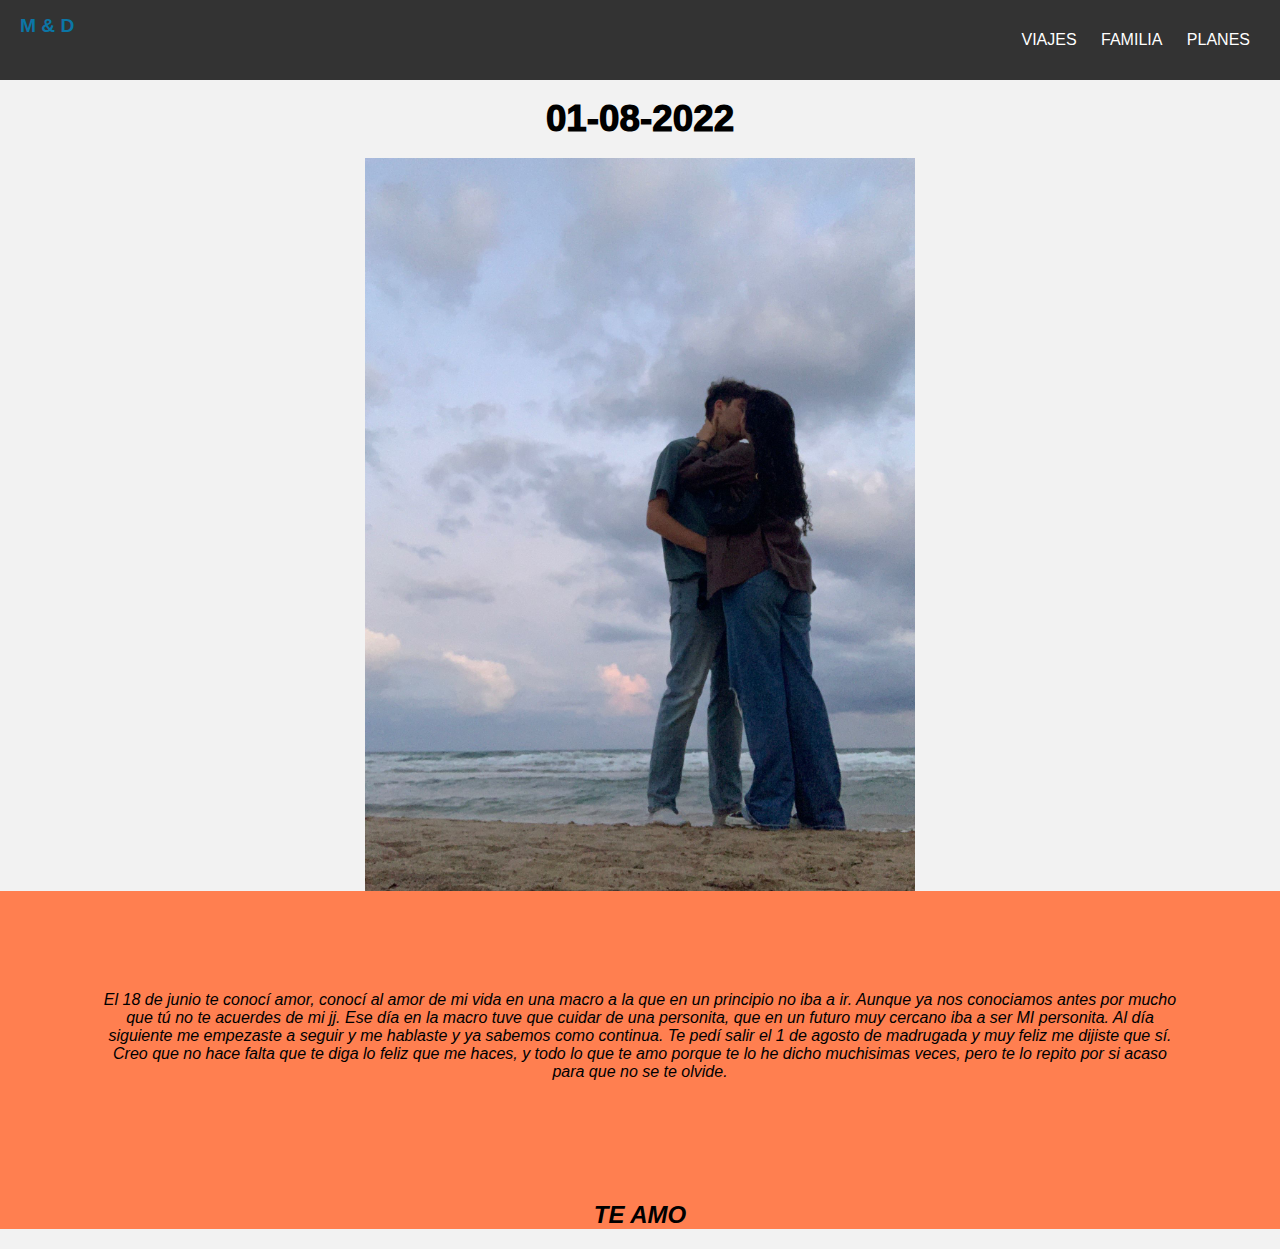
<file: index.html>
<html lang="en">
<head>
    <meta charset="UTF-8">
    <meta http-equiv="X-UA-Compatible" content="IE=edge">
    <meta name="viewport" content="width=device-width, user-scalable=no, initial-scale=1.0, maximum-scale=1.0, minimum-scale=1.0">
    <link rel="stylesheet" href="style.css">
    <link rel="icon" href="https://emojitool.com/img/apple/ios-13.2/orange-heart-128.png">
    <title>M & D 💍🧡</title>
</head>
<body>
    <head>
        <div class="contenedor">
            <header id="main-header">
                <a id="logo-header" href="#">
                    <span class="site-name">M & D</span>
                </a>
                <nav>
                    <ul>
                        <li><a href="viajes.html">VIAJES</a></li>
                        <li><a href="familia.html">FAMILIA</a></li>
                        <li><a href="planes.html">PLANES</a></li>
                    </ul>
                </nav>
        
            </header>
            <section id="main-content">
                <article>
                    <header>
                        <h1>01-08-2022</h1>
                    </header>
                    <center><img class="imageninicio" src="inicio.jpg"></center>
                    <footer>
                        <div class="content">
                            <p class="texto">El 18 de junio te conocí amor,
conocí al amor de mi vida en una macro a la que en un principio no iba a ir.

 Aunque ya nos conociamos antes por mucho que tú no te acuerdes de mi jj. 
    Ese día en la macro tuve que cuidar de una personita,
    que en un futuro muy cercano iba a ser MI personita.

Al día siguiente me empezaste a seguir
    y me hablaste y ya sabemos como continua. 

  Te pedí salir el 1 de agosto de madrugada y muy feliz me dijiste que sí.

   Creo que no hace falta que te diga lo feliz que me haces,
    y todo lo que te amo porque te lo he dicho muchisimas veces,
     pero te lo repito por si acaso para que no se te olvide. 

                            </p>
                            <h2>TE AMO</h2>
                        </div>
                    </footer>
                </article>
            </section>
        </div>
    </head>
    
</body>
</html>
</file>
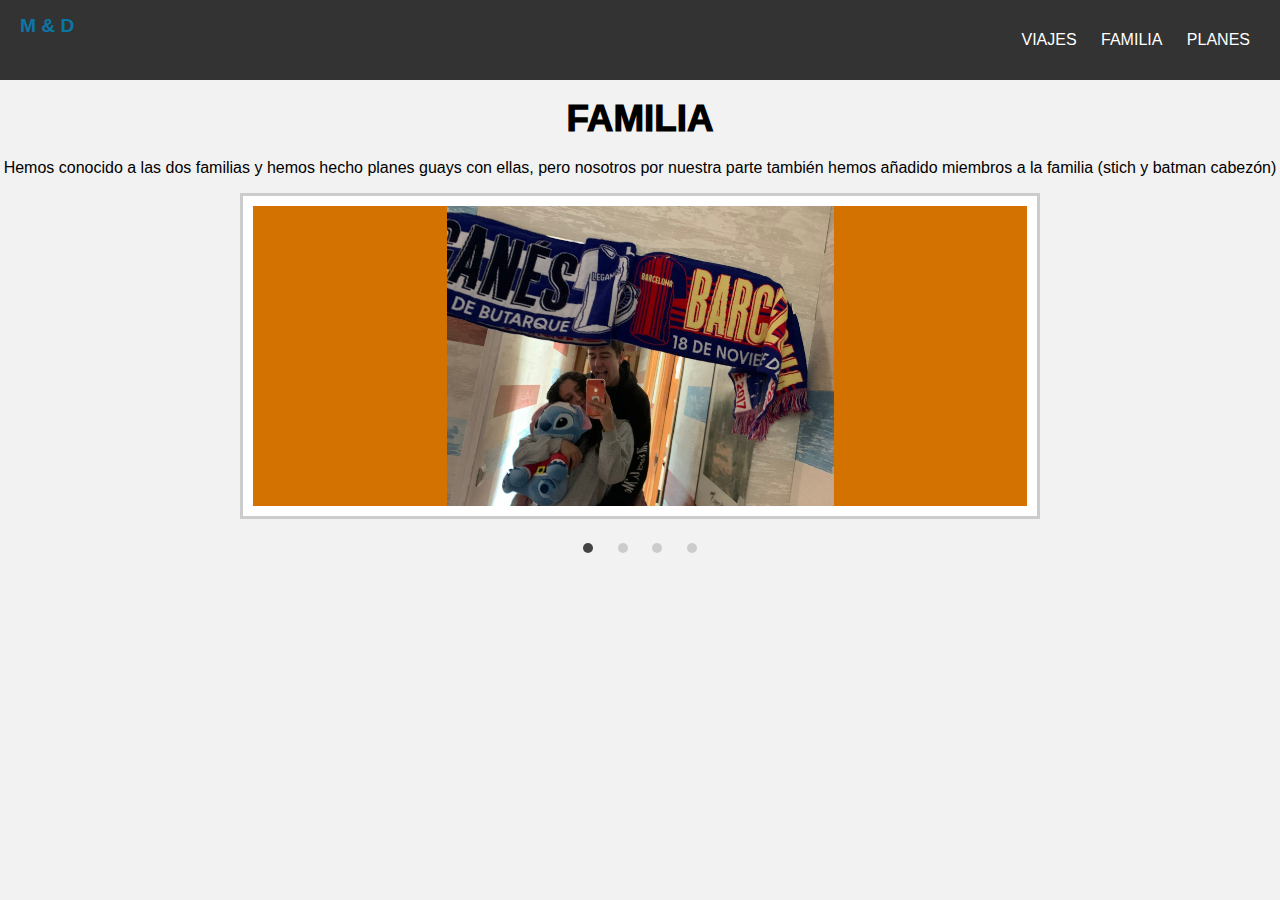
<file: familia.html>
<html lang="en">
<head>
    <meta charset="UTF-8">
    <meta http-equiv="X-UA-Compatible" content="IE=edge">
    <meta name="viewport" content="width=device-width, user-scalable=no, initial-scale=1.0, maximum-scale=1.0, minimum-scale=1.0">
    <link rel="stylesheet" href="styleee.css">
    <link rel="icon" href="https://emojitool.com/img/apple/ios-13.2/orange-heart-128.png">
    <title>M & D 💍🧡</title>
</head>
<body>
    <div class="contenedor">
        <header id="main-header">
            <a id="logo-header" href="#">
                <span class="site-name">M & D</span>
            </a>
            <nav>
                <ul>
                    <li><a href="viajes.html">VIAJES</a></li>
                    <li><a href="familia.html">FAMILIA</a></li>
                    <li><a href="planes.html">PLANES</a></li>
                </ul>
            </nav>
    
        </header>
        <h1>FAMILIA</h1>
            <P class="intro">Hemos conocido a las dos familias y hemos hecho planes guays con ellas, 
                pero nosotros por nuestra parte también hemos añadido miembros a la familia (stich y batman cabezón)</P>
        <div id="slider">
            <input type="radio" name="slider" id="slide1" checked>
            <input type="radio" name="slider" id="slide2">
            <input type="radio" name="slider" id="slide3">
            <input type="radio" name="slider" id="slide4">
            <div id="slides">
                <div id="overflow">
                    <div class="inner">
                        <div class="slide slide_1">
                        <div class="slide-content">
                            <img src="stich.jpg" style="width: 50%;">
                        </div>
                        </div>
                        <div class="slide slide_2">
                        <div class="slide-content">
                            <img src="batam m.jpg" style="width: 30%;">
                        </div>
                        </div>
                        <div class="slide slide_3">
                        <div class="slide-content">
                            <img src="cine.jpg" style="width: 100%;">
                        </div>
                        </div>
                        <div class="slide slide_4">
                        <div class="slide-content">
                            <img src="luces.jpg" style="width: 85%;">
                        </div>
                        </div>
                    </div>
                </div>
            </div>
            <div id="controls">
                <label for="slide1"></label>
                <label for="slide2"></label>
                <label for="slide3"></label>
                <label for="slide4"></label>
            </div>
            <div id="bullets">
                <label for="slide1"></label>
                <label for="slide2"></label>
                <label for="slide3"></label>
                <label for="slide4"></label>
            </div>
        </div>
    </div>
    
</body>
</html>
</file>
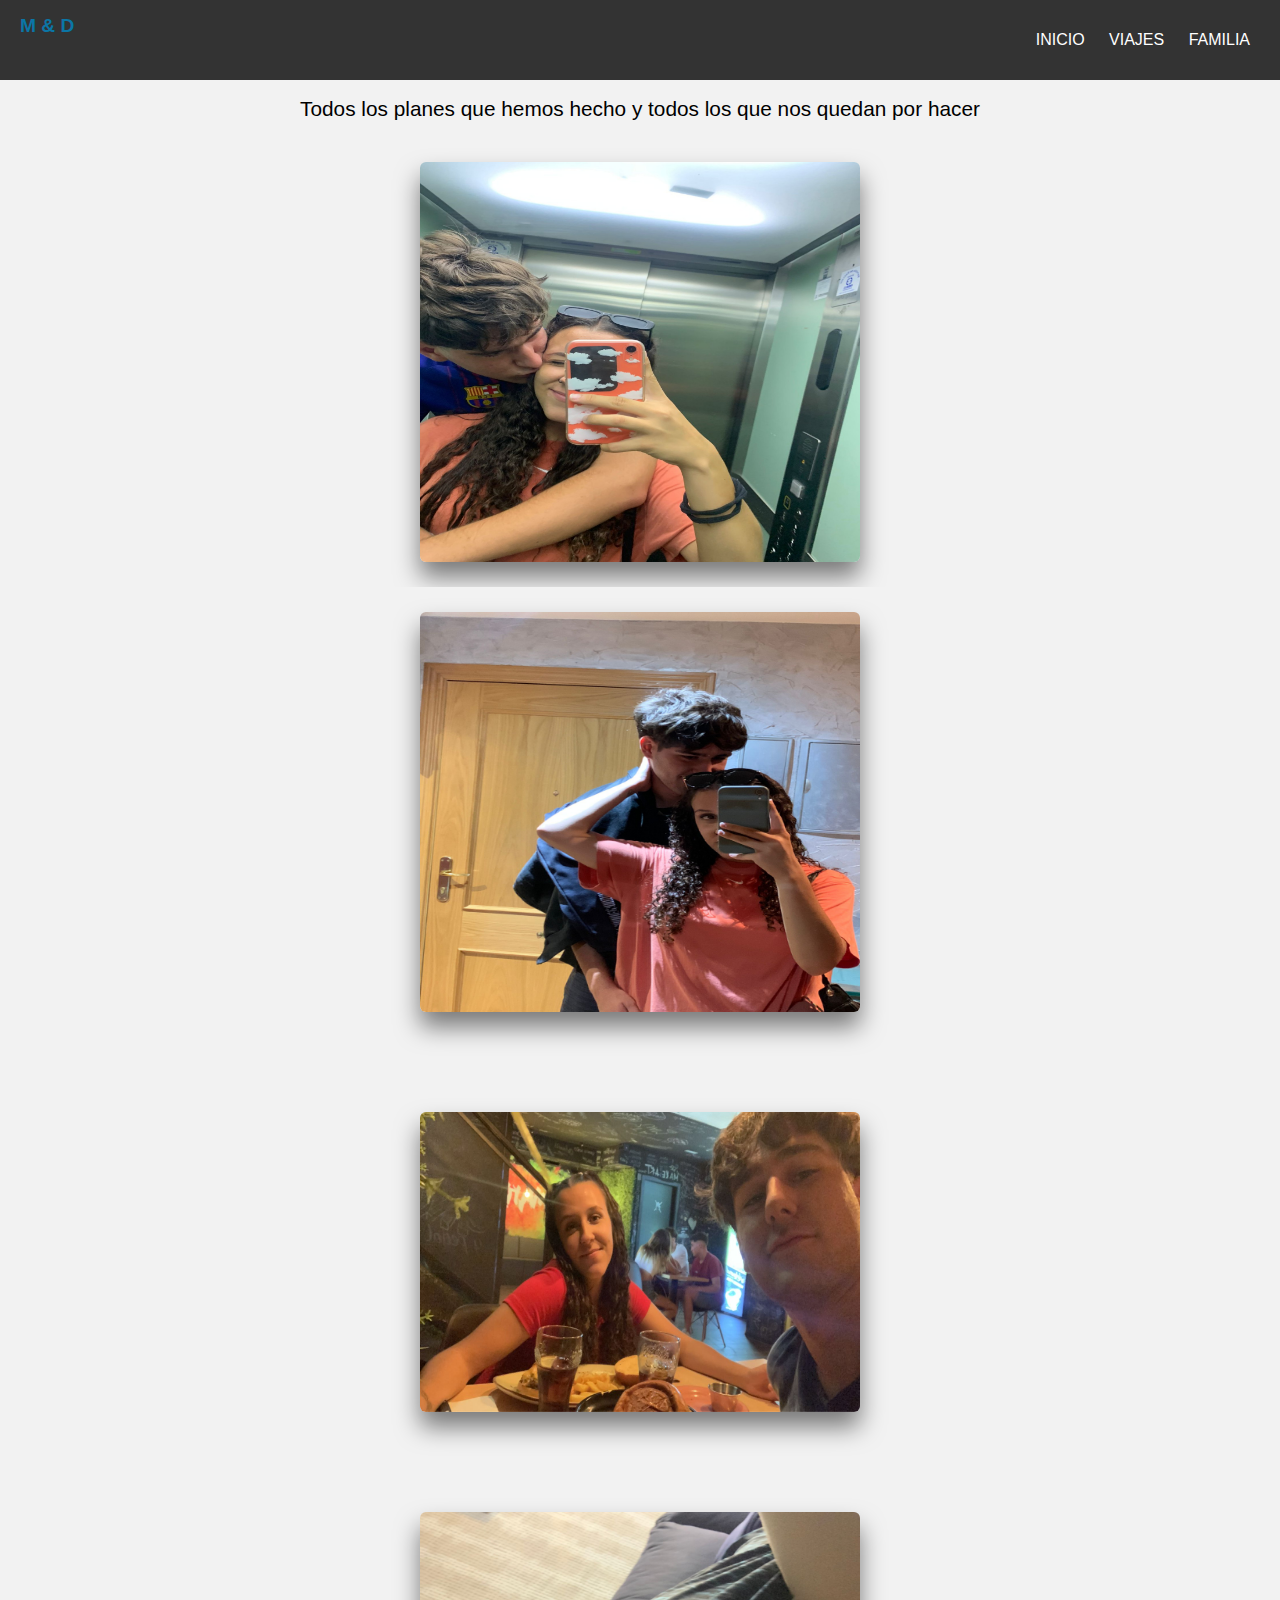
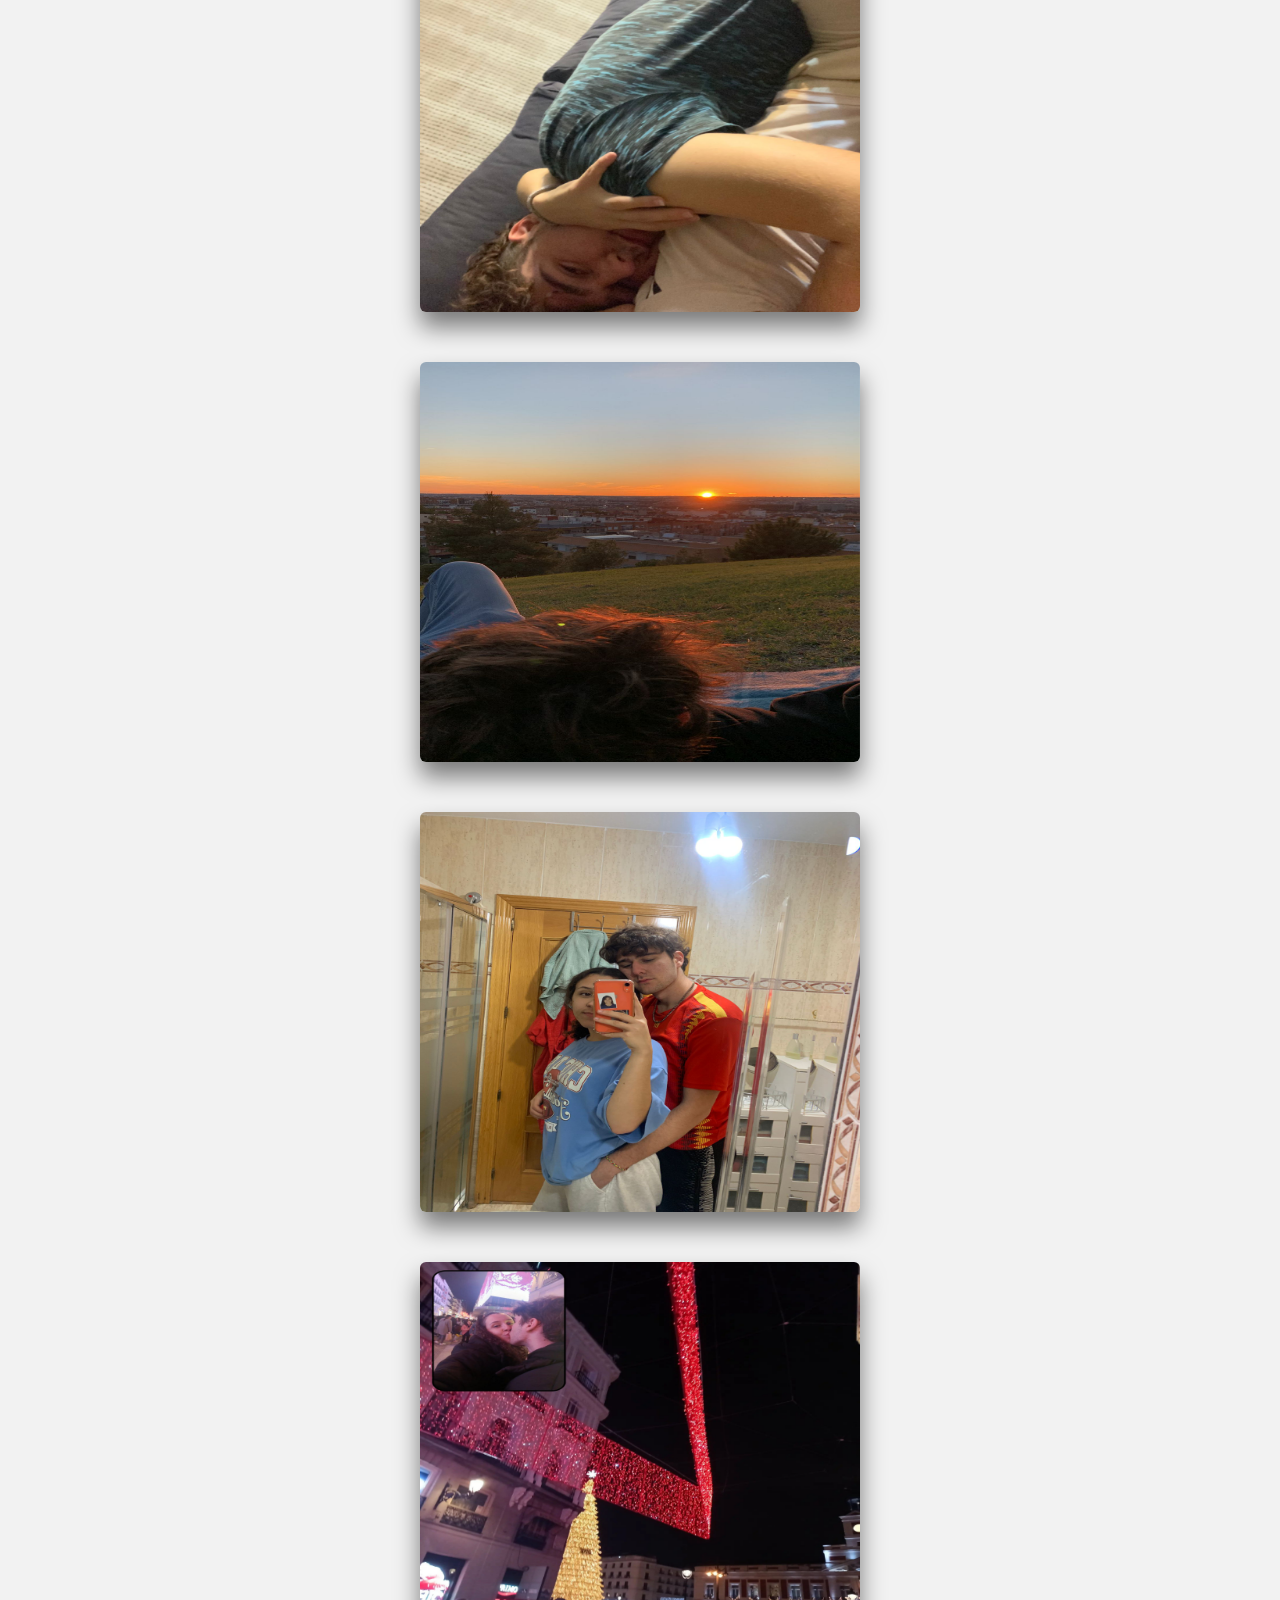
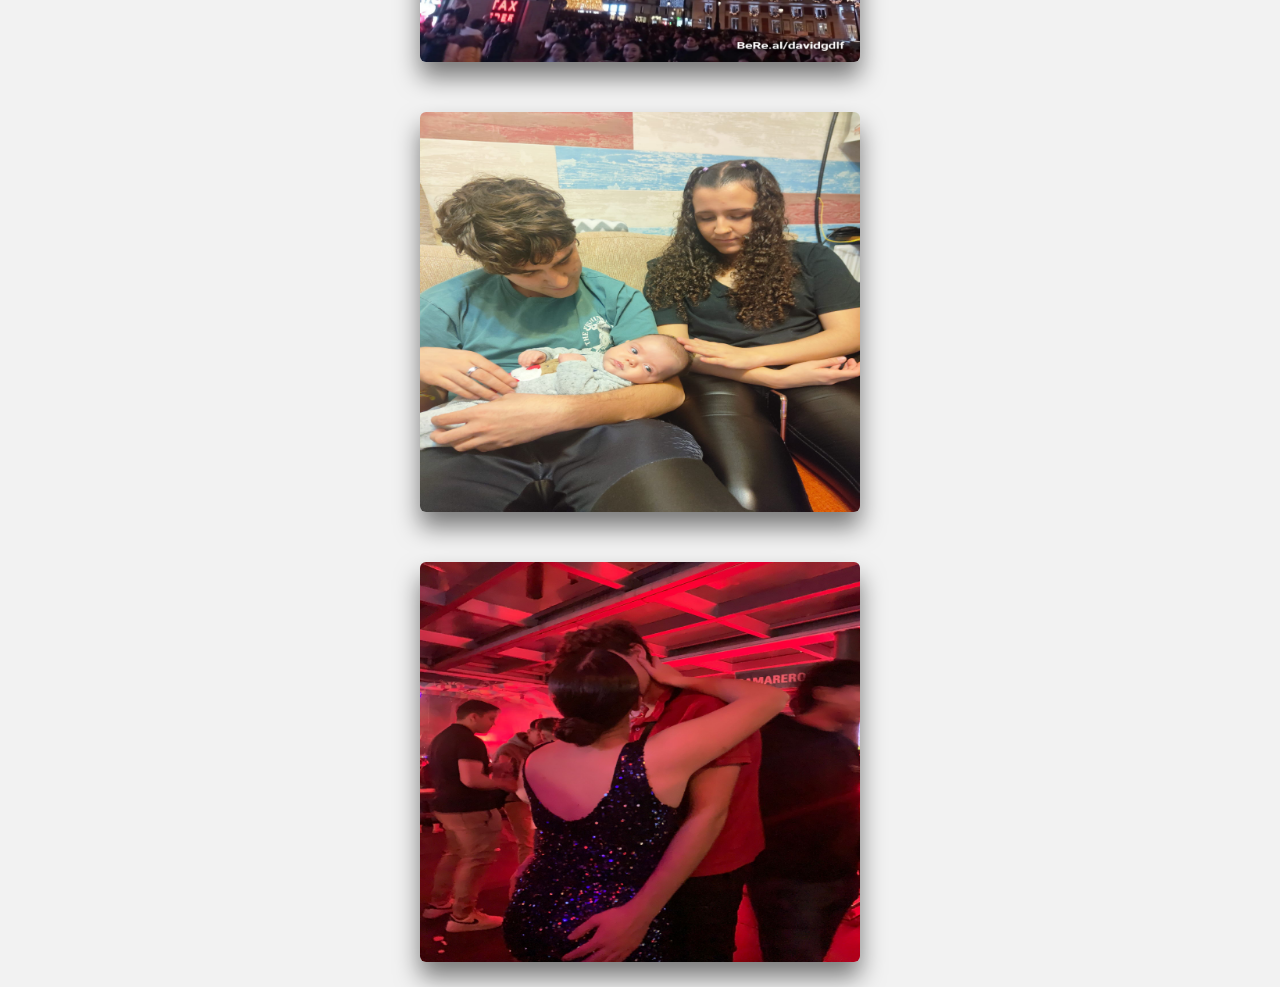
<file: planes.html>
<html lang="en">
<head>
    <meta charset="UTF-8">
    <meta http-equiv="X-UA-Compatible" content="IE=edge">
    <meta name="viewport" content="width=device-width, user-scalable=no, initial-scale=1.0, maximum-scale=1.0, minimum-scale=1.0">
    <link rel="stylesheet" href="styleeee.css">
    <link rel="icon" href="https://emojitool.com/img/apple/ios-13.2/orange-heart-128.png">
    <title>M & D 💍🧡</title>
</head>
<body>
    <header id="main-header">
        <a id="logo-header" href="#">
            <span class="site-name">M & D</span>
        </a>
        <nav>
            <ul>
                <li><a href="index.html">INICIO</a></li>
                <li><a href="viajes.html">VIAJES</a></li>
                <li><a href="familia.html">FAMILIA</a></li>
            </ul>
        </nav>
    </header>
    <h1>Todos los planes que hemos hecho y todos los que nos quedan por hacer</h1>
    <div class="contenedor">
        <a href="#">
             <figure>
                 <img src="1ago.jpg">
                 <div class="capa">
                     <h3>1 de agosto</h3>
                     <p>Te pedí salir de madrugada y na más levantarnos tu te tuviste que ir a trabajar y yo a canet </p>
                 </div>
             </figure>
         </a>
     </div>
     <div class="contenedor1">
        <a href="#">
             <figure>
                 <img src="casamiri.jpg">
                 <div class="capa1">
                     <h3>Primer mes juntitos</h3>
                     <p>Volví de portgual y a la vuelta mis papis me dejaron en tu casota</p>
                 </div>
             </figure>
         </a>
     </div>
     <div class="contenedor2">
        <a href="#">
             <figure>
                 <img src="toroburguer.jpg">
                 <div class="capa2">
                     <h3>Cena primer mes</h3>
                     <p>Cenamos en el toro burguer de atocha y nos dimos una vueltita por madrid</p>
                 </div>
             </figure>
         </a>
     </div>
     <div class="contenedor3">
        <a href="#">
             <figure>
                 <img src="casota.jpg">
                 <div class="capa3">
                     <h3>Casota</h3>
                     <p>Vaya siestas nos hemos echado en casota tumbaditos juntitos</p>
                 </div>
             </figure>
         </a>
     </div>
     <div class="contenedor4">
        <a href="#">
             <figure>
                 <img src="cerro del tio pio.jpg">
                 <div class="capa4">
                     <h3>Cerro del tio pio</h3>
                     <p>Conocido también como el parque de las siete tetas, hicimos dos meses y nos dimos regalos</p>
                 </div>
             </figure>
         </a>
     </div>
     <div class="contenedor5">
        <a href="#">
             <figure>
                 <img src="españa.jpg">
                 <div class="capa5">
                     <h3>España en el mundial</h3>
                     <p>Fuimos a ver a españita, y más tarde vimos a españa contra marruecos y la final del mundial</p>
                 </div>
             </figure>
         </a>
     </div>
     <div class="contenedor6">
        <a href="#">
             <figure>
                 <img src="navidad.JPEG">
                 <div class="capa6">
                     <h3>Luces de navidad</h3>
                     <p>Luces de navidad en madrid y cenita en el carls jr</p>
                 </div>
             </figure>
         </a>
     </div>
     <div class="contenedor7">
        <a href="#">
             <figure>
                 <img src="alejandro.jpg">
                 <div class="capa7">
                     <h3>Alejandrito</h3>
                     <p>Conocimos a alejandro que es muy pequeño</p>
                 </div>
             </figure>
         </a>
     </div>
     <div class="contenedor6">
        <a href="#">
             <figure>
                 <img src="finaño.jpg">
                 <div class="capa6">
                     <h3>Fin de año en fabrik</h3>
                     <p>Que susto te llevaste amor y que preciosa</p>
                 </div>
             </figure>
         </a>
     </div>
</body>
</html>
</file>
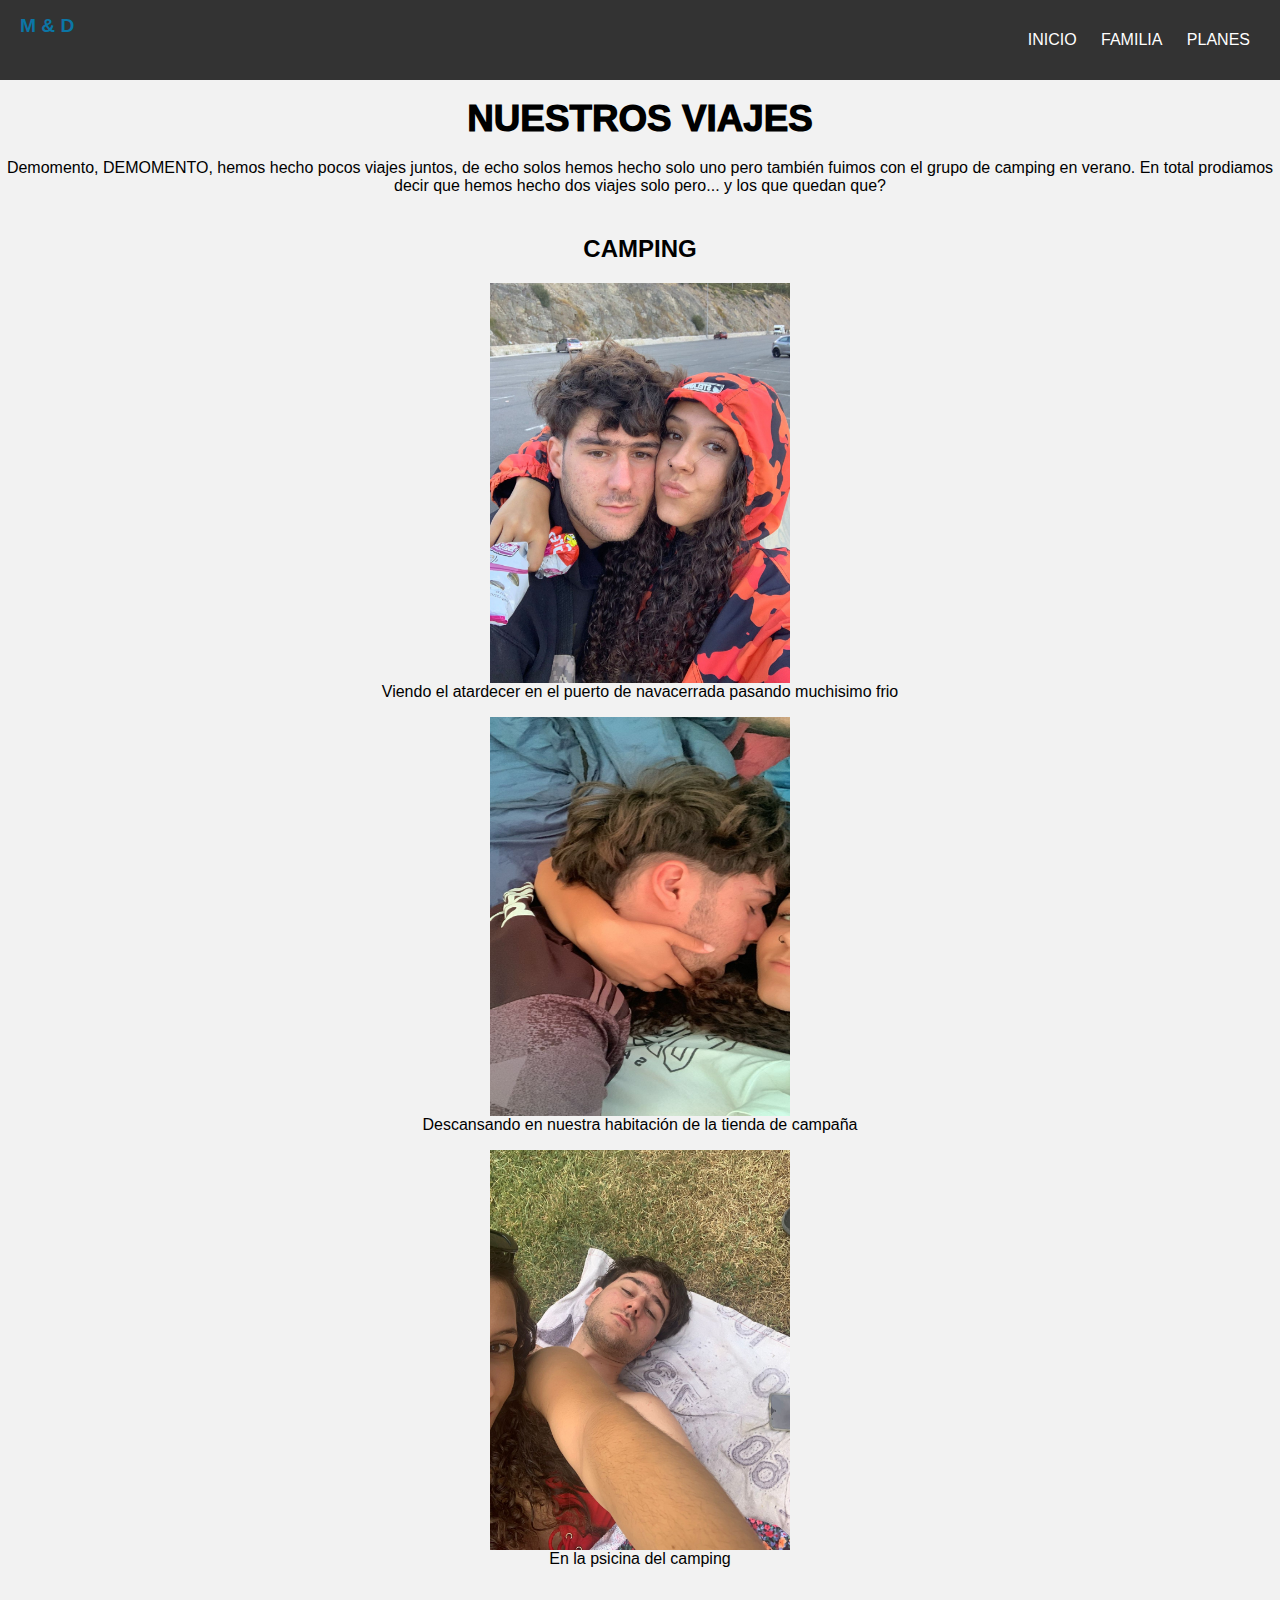
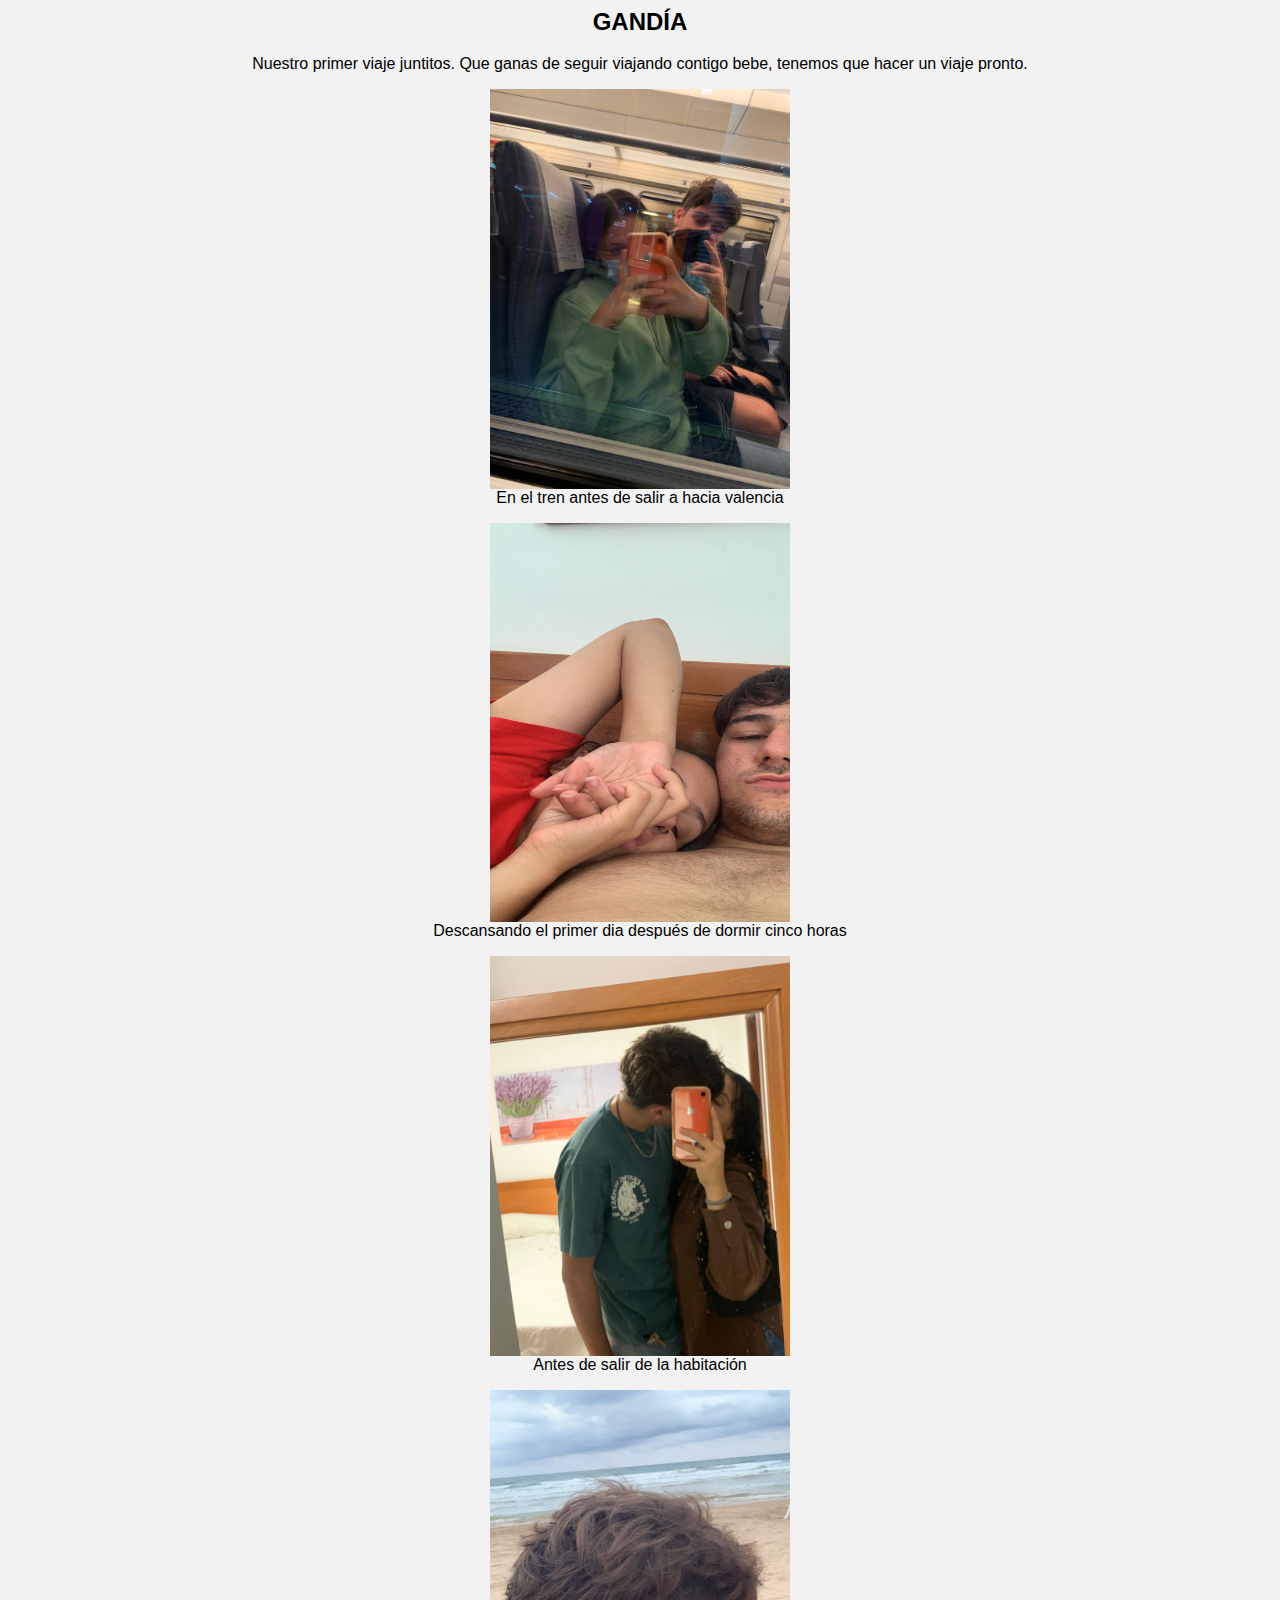
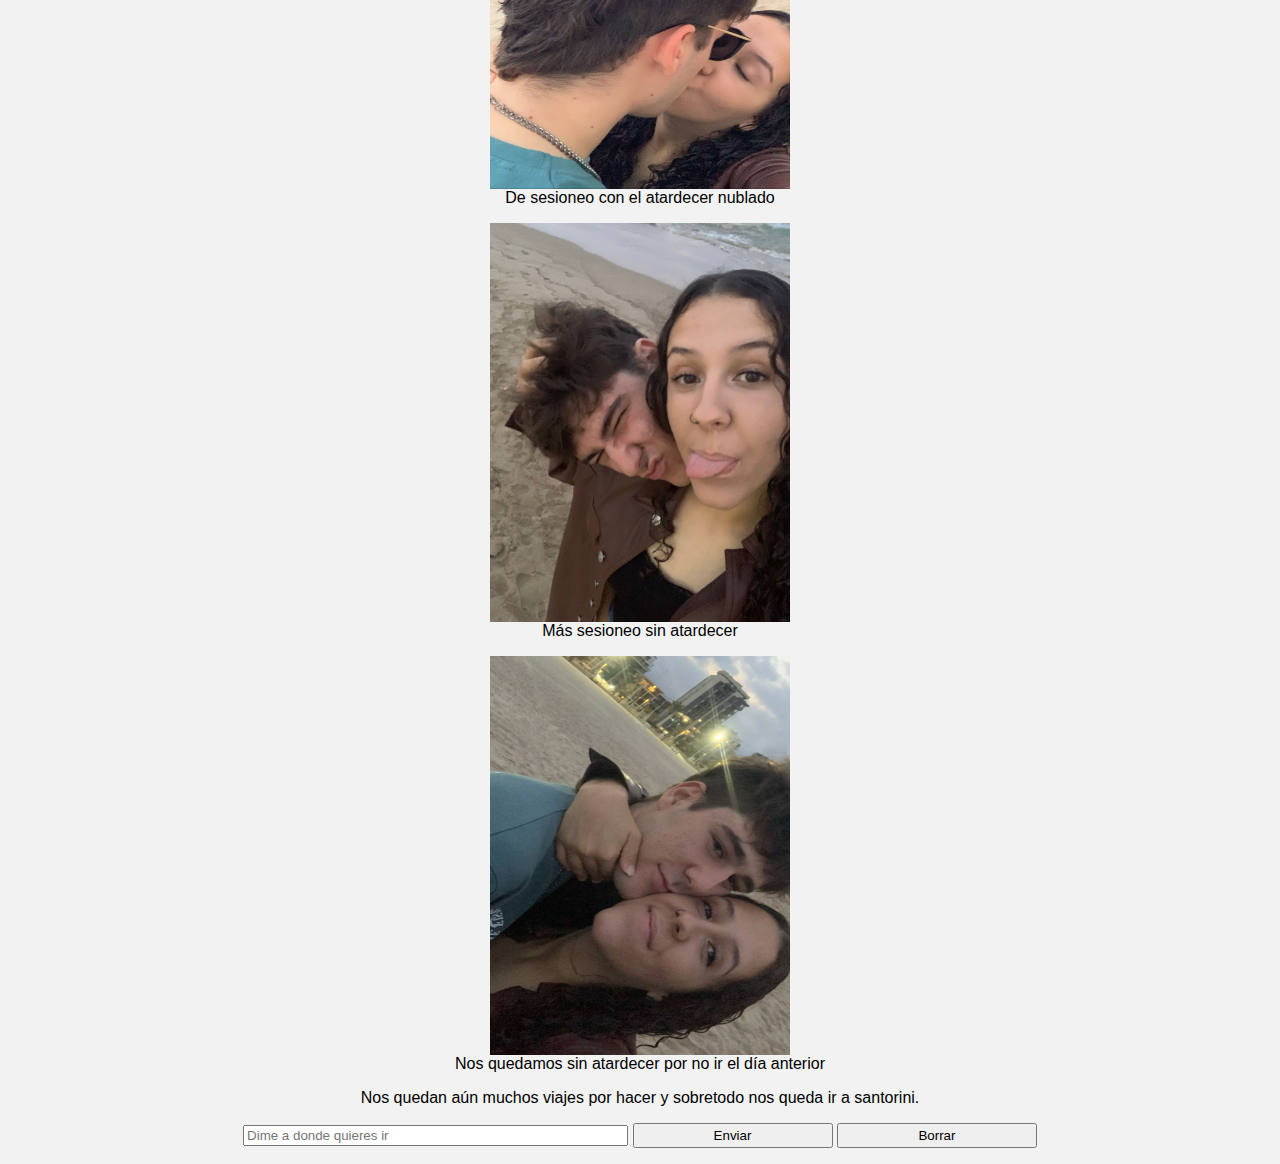
<file: viajes.html>
<html lang="en">
<head>
    <meta charset="UTF-8">
    <meta http-equiv="X-UA-Compatible" content="IE=edge">
    <meta name="viewport" content="width=device-width, user-scalable=no, initial-scale=1.0, maximum-scale=1.0, minimum-scale=1.0">
    <link rel="stylesheet" href="stylee.css">
    <link rel="icon" href="https://emojitool.com/img/apple/ios-13.2/orange-heart-128.png">
    <title>M & D 💍🧡</title>
</head>
<body>
    <div class="contenedor">
        <header id="main-header">
            <a id="logo-header" href="#">
                <span class="site-name">M & D</span>
            </a>
            <nav>
                <ul>
                    <li><a href="index.html">INICIO</a></li>
                    <li><a href="familia.html">FAMILIA</a></li>
                    <li><a href="planes.html">PLANES</a></li>
                </ul>
            </nav>
        </header>
            <h1>NUESTROS VIAJES</h1>
            <P class="intro">Demomento, DEMOMENTO, hemos hecho pocos viajes juntos, de echo solos hemos hecho solo uno pero también fuimos con el grupo de camping en verano.
                En total prodiamos decir que hemos hecho dos viajes solo pero... y los que quedan que?</P>
            <h2>CAMPING</h2>
            <section class="imagenes1">
                <figure class="atardecer">
                    <img class="a" src="atardecer.jpg">
                    <figcaption>Viendo el atardecer en el puerto de navacerrada pasando muchisimo frio</figcaption>
                </figure>
                <figure class="tienda">
                    <img class="t" src="tienda.jpg">
                    <figcaption>Descansando en nuestra habitación de la tienda de campaña </figcaption>
                </figure>
                <figure class="piwi">
                    <img class="p" src="piwi.jpg">
                    <figcaption>En la psicina del camping</figcaption>
                </figure>
            </section>
            <h2>GANDÍA</h2>
            <p style="text-align: center;">Nuestro primer viaje juntitos. Que ganas de seguir viajando contigo bebe, tenemos que hacer un viaje pronto.</p>
            <section class="imagenes2">
                <figure class="tren">
                    <img class="tr" src="tren.jpg">
                    <figcaption>En el tren antes de salir a hacia valencia</figcaption>
                </figure>
                <figure class="cama">
                    <img class="c" src="cama.jpg">
                    <figcaption>Descansando el primer dia después de dormir cinco horas </figcaption>
                </figure>
                <figure class="espejo">
                    <img class="e" src="espejo.jpg">
                    <figcaption>Antes de salir de la habitación</figcaption>
                </figure>
            </section>

            <section class="imagenes3">
                
                <figure class="beso">
                    <img class="be" src="beso.jpg">
                    <figcaption>De sesioneo con el atardecer nublado</figcaption>
                </figure>
                <figure class="playa">
                    <img class="pl" src="playa.jpg">
                    <figcaption>Más sesioneo sin atardecer</figcaption>
                </figure>
                <figure class="bonita">
                    <img class="b" src="bonita.jpg">
                    <figcaption>Nos quedamos sin atardecer por no ir el día anterior</figcaption>
                </figure>
            </section>
            <footer>
                <p>Nos quedan aún muchos viajes por hacer y sobretodo nos queda ir a santorini.</p>
                <form>
                    <center><input type="text" placeholder="Dime a donde quieres ir" size="45">
                        <input type='submit' name='boton' value='Enviar' style='width:200px; height:25px'>
                        <input type="reset" value="Borrar" style='width:200px; height:25px'> 
                    </center>  
            
                </form>
            </footer>
    </div>
    
</body>
</html>
</file>
<file: style.css>
*{
	box-sizing:border-box ;
}

body {
	padding: 0;
	margin:0;
	font-family: Helvetica, Arial, sans-serif;
	background: #f2f2f2; 
    padding-top: 80px;
}
.contenedor{
	width: 100%;
	max-width: 1910px;
	margin: 0 auto;
	overflow: hidden;
}
h1 {
	font-size: 2.3em;
	line-height: 1.3em;
	margin: 15px 0;
	text-align: center;
	font-weight: 1000;
}

.imageninicio {
	max-width:550px;
}


#main-header {
	background: #333;
	color: white;
	height: 80px;
}	
#main-header a {
	color: white;
}

#logo-header {
	float: left;
	padding: 15px 0 0 20px;
	text-decoration: none;
}
#logo-header:hover {
	color: #0b76a6;
}
	
#logo-header .site-name {
	display: block;
	font-weight: 700;
	font-size: 1.2em;
}
	
#logo-header .site-desc {
	display: block;
	font-weight: 300;
	font-size: 0.8em;
	color: #999;
}
	

nav {
	float: right;
}
nav ul {
	margin: 0;
	padding: 0;
	list-style: none;
	padding-right: 20px;
}
	
nav ul li {
	display: inline-block;
	line-height: 80px;
}
			
nav ul li a {
	display: block;
	padding: 0 10px;
	text-decoration: none;
}
			
nav ul li a:hover {
	background: #0b76a6;
}

#main-header {
    background: #333;
    color: white;
    height: 80px;             
    width: 100%; 
    left: 0; 
    top: 0; 
    position: fixed;
}
.content{
	font-style: italic;
	background-color: coral;
	text-align: center;
	margin: auto;
}
h2{
	text-align: center;
}
footer{
	clear: both;
	box-sizing: border-box;
	width: 100%;
}
.texto{
	margin:auto;
	text-align: center;
	padding: 100;
}
@media screen and (max-width: 800px) {
	img{
		width: 100%;
	}
	footer{
		width: 100%;
	}

}

@media screen and (max-width: 390px) {
	.contenedor{
		width: 100%;
	}
}
</file>
<file: styleee.css>
*{
	box-sizing:border-box ;
}

body {
	padding: 0;
	margin:0;
	font-family: Helvetica, Arial, sans-serif;
	background: #f2f2f2; 
    padding-top: 80px;
    text-align: center;
}
h1 {
	font-size: 2.3em;
	line-height: 1.3em;
	margin: 15px 0;
	text-align: center;
	font-weight: 1000;
}
.contenedor{
	width: 100%;
	max-width: 1910px;
	margin: 0 auto;
	overflow: hidden;
}

#main-header {
	background: #333;
	color: white;
	height: 80px;
}	
#main-header a {
	color: white;
}

#logo-header {
	float: left;
	padding: 15px 0 0 20px;
	text-decoration: none;
}
#logo-header:hover {
	color: #0b76a6;
}
	
#logo-header .site-name {
	display: block;
	font-weight: 700;
	font-size: 1.2em;
}
	
#logo-header .site-desc {
	display: block;
	font-weight: 300;
	font-size: 0.8em;
	color: #999;
}
	
nav {
	float: right;
}
nav ul {
	margin: 0;
	padding: 0;
	list-style: none;
	padding-right: 20px;
}
	
nav ul li {
	display: inline-block;
	line-height: 80px;
}
			
nav ul li a {
	display: block;
	padding: 0 10px;
	text-decoration: none;
}
			
nav ul li a:hover {
	background: #0b76a6;
}

#main-header {
    background: #333;
    color: white;
    height: 80px;             
    width: 100%; 
    left: 0; 
    top: 0; 
    position: fixed;
}

@media screen and (max-width: 800px) {
	img{
		width: 100%;
	}

}

@media screen and (max-width: 390px) {
	.contenedor{
		width: 100%;
	}
}
#slider {
	margin: 0 auto;
	width: 800px;
	max-width: 100%;
	text-align: center;
 }
 #slider input[type=radio] {
	display: none;
 }
 #slider label {
	cursor:pointer;
	text-decoration: none;
 }
 #slides {
	padding: 10px;
	border: 3px solid #ccc;
	background: #fff;
	position: relative;
	z-index: 1;
 }
 #overflow {
	width: 100%;
	overflow: hidden;
 }
 #slide1:checked ~ #slides .inner {
	margin-left: 0;
 }
 #slide2:checked ~ #slides .inner {
	margin-left: -100%;
 }
 #slide3:checked ~ #slides .inner {
	margin-left: -200%;
 }
 #slide4:checked ~ #slides .inner {
	margin-left: -300%;
 }
 #slides .inner {
	transition: margin-left 800ms cubic-bezier(0.770, 0.000, 0.175, 1.000);
	width: 400%;
	line-height: 0;
	height: 300px;
 }
 #slides .slide {
	width: 25%;
	float:left;
	display: flex;
	justify-content: center;
	align-items: center;
	height: 100%;
	color: #fff;
 }
 #slides .slide_1 {
	background: #d37101;
 }
 #slides .slide_2 {
	background: #d37101;
 }
 #slides .slide_3 {
	background: #d37101;
 }
 #slides .slide_4 {
	background: #d37101;
 }
 #controls {
	margin: -180px 0 0 0;
	width: 100%;
	height: 50px;
	z-index: 3;
	position: relative;
 }
 #controls label {
	transition: opacity 0.2s ease-out;
	display: none;
	width: 50px;
	height: 50px;
	opacity: .4;
 }
 #controls label:hover {
	opacity: 1;
 }
 #slide1:checked ~ #controls label:nth-child(2),
 #slide2:checked ~ #controls label:nth-child(3),
 #slide3:checked ~ #controls label:nth-child(4),
 #slide4:checked ~ #controls label:nth-child(1) {
	background: url(https://image.flaticon.com/icons/svg/130/130884.svg) no-repeat;
	float:right;
	margin: 0 -50px 0 0;
	display: block;
 }
 #slide1:checked ~ #controls label:nth-last-child(2),
 #slide2:checked ~ #controls label:nth-last-child(3),
 #slide3:checked ~ #controls label:nth-last-child(4),
 #slide4:checked ~ #controls label:nth-last-child(1) {
	background: url(https://image.flaticon.com/icons/svg/130/130882.svg) no-repeat;
	float:left;
	margin: 0 0 0 -50px;
	display: block;
 }
 #bullets {
	margin: 150px 0 0;
	text-align: center;
 }
 #bullets label {
	display: inline-block;
	width: 10px;
	height: 10px;
	border-radius:100%;
	background: #ccc;
	margin: 0 10px;
 }
 #slide1:checked ~ #bullets label:nth-child(1),
 #slide2:checked ~ #bullets label:nth-child(2),
 #slide3:checked ~ #bullets label:nth-child(3),
 #slide4:checked ~ #bullets label:nth-child(4) {
	background: #444;
 }
 img:hover{
	transform: scale(1.2);
 }
 @media screen and (max-width: 900px) {
	#slide1:checked ~ #controls label:nth-child(2),
	#slide2:checked ~ #controls label:nth-child(3),
	#slide3:checked ~ #controls label:nth-child(4),
	#slide4:checked ~ #controls label:nth-child(1),
	#slide1:checked ~ #controls label:nth-last-child(2),
	#slide2:checked ~ #controls label:nth-last-child(3),
	#slide3:checked ~ #controls label:nth-last-child(4),
	#slide4:checked ~ #controls label:nth-last-child(1) {
	   margin: 0;
	}
	#slides {
	   max-width: calc(100% - 140px);
	   margin: 0 auto;
	}
 }
</file>
<file: styleeee.css>
*{
	box-sizing:border-box ;
}

body {
	padding: 0;
	margin:0;
	font-family: Helvetica, Arial, sans-serif;
	background: #f2f2f2; 
    padding-top: 80px;
    text-align: center;
}
h1 {
	font-size: 1.3em;
	line-height: 1.3em;
	margin: 15px 0;
	text-align: center;
	font-weight: 100;
}
.contenedor{
	width: 100%;
	max-width: 1910px;
	margin: 0 auto;
	overflow: hidden;
}

#main-header {
	background: #333;
	color: white;
	height: 80px;
}	
#main-header a {
	color: white;
}

#logo-header {
	float: left;
	padding: 15px 0 0 20px;
	text-decoration: none;
}
#logo-header:hover {
	color: #0b76a6;
}
	
#logo-header .site-name {
	display: block;
	font-weight: 700;
	font-size: 1.2em;
}
	
#logo-header .site-desc {
	display: block;
	font-weight: 300;
	font-size: 0.8em;
	color: #999;
}
	
nav {
	float: right;
}
nav ul {
	margin: 0;
	padding: 0;
	list-style: none;
	padding-right: 20px;
}
	
nav ul li {
	display: inline-block;
	line-height: 80px;
}
			
nav ul li a {
	display: block;
	padding: 0 10px;
	text-decoration: none;
}
			
nav ul li a:hover {
	background: #0b76a6;
}

#main-header {
    background: #333;
    color: white;
    height: 80px;             
    width: 100%; 
    left: 0; 
    top: 0; 
    position: fixed;
}

@media screen and (max-width: 800px) {
	img{
		width: 100%;
        padding-top: 40px;
	}

}

@media screen and (max-width: 390px) {
	.contenedor{
		width: 100%;
	}
}

.contenedor{
    width: 100%;
    display: flex;
    justify-content: center;
    align-items: center;
    height: 50vh;
}
.contenedor figure{
   position:relative;
   height: 400px;
   cursor: pointer;
   width: 440px;
    overflow: hidden;
    border-radius: 6px;
    box-shadow: 0px 15px 25px rgba(0,0,0,0.50);
}
.contenedor figure img{
    width: 100%;
    height: 100%;
    transition: all 400ms ease-out;
    will-change: transform;
}
.contenedor figure .capa{
    position: absolute;
    top: 0;
    width: 100%;
    height: 100%;
    background: rgba(0,103,123,0.7);
    transition: all 400ms ease-out;
    opacity: 0;
    visibility: hidden;
   text-align: center;
}
.contenedor figure:hover > .capa {
    opacity: 1;
    visibility: visible;
}
.contenedor figure:hover > .capa h3{
    margin-top: 70px;
    margin-bottom: 15px;
}
.contenedor figure:hover > img{
    transform: scale(1.3);
}
.contenedor figure .capa h3{
    color: #fff;
    font-weight: 400;
    margin-bottom: 120px;
    transition: all 400ms ease-out;
     margin-top: 30px;
}
.contenedor figure .capa p{
    color: #fff;
    font-size: 15px;
    line-height: 1.5;
    width: 100%;
    max-width: 220px;
    margin: auto;
}



.contenedor1{
    width: 100%;
    display: flex;
    justify-content: center;
    align-items: center;
    height: 50vh;
}
.contenedor1 figure{
   position:relative;
   height: 400px;
   cursor: pointer;
   width: 440px;
    overflow: hidden;
    border-radius: 6px;
    box-shadow: 0px 15px 25px rgba(0,0,0,0.50);
}
.contenedor1 figure img{
    width: 100%;
    height: 100%;
    transition: all 400ms ease-out;
    will-change: transform;
}
.contenedor1 figure .capa1{
    position: absolute;
    top: 0;
    width: 100%;
    height: 100%;
    background: rgba(0,103,123,0.7);
    transition: all 400ms ease-out;
    opacity: 0;
    visibility: hidden;
   text-align: center;
}
.contenedor1 figure:hover > .capa1 {
    opacity: 1;
    visibility: visible;
}
.contenedor1 figure:hover > .capa1 h3{
    margin-top: 70px;
    margin-bottom: 15px;
}
.contenedor1 figure:hover > img{
    transform: scale(1.3);
}
.contenedor1 figure .capa1 h3{
    color: #fff;
    font-weight: 400;
    margin-bottom: 120px;
    transition: all 400ms ease-out;
     margin-top: 30px;
}
.contenedor1 figure .capa1 p{
    color: #fff;
    font-size: 15px;
    line-height: 1.5;
    width: 100%;
    max-width: 220px;
    margin: auto;
}



.contenedor2{
    width: 100%;
    display: flex;
    justify-content: center;
    align-items: center;
    height: 50vh;
}
.contenedor2 figure{
   position:relative;
   height: 300px;
   cursor: pointer;
   width: 440px;
    overflow: hidden;
    border-radius: 6px;
    box-shadow: 0px 15px 25px rgba(0,0,0,0.50);
}
.contenedor2 figure img{
    width: 100%;
    height: 100%;
    transition: all 400ms ease-out;
    will-change: transform;
}
.contenedor2 figure .capa2{
    position: absolute;
    top: 0;
    width: 100%;
    height: 100%;
    background: rgba(0,103,123,0.7);
    transition: all 400ms ease-out;
    opacity: 0;
    visibility: hidden;
   text-align: center;
}
.contenedor2 figure:hover > .capa2 {
    opacity: 1;
    visibility: visible;
}
.contenedor2 figure:hover > .capa2 h3{
    margin-top: 70px;
    margin-bottom: 15px;
}
.contenedor2 figure:hover > img{
    transform: scale(1.3);
}
.contenedor2 figure .capa2 h3{
    color: #fff;
    font-weight: 400;
    margin-bottom: 120px;
    transition: all 400ms ease-out;
     margin-top: 30px;
}
.contenedor2 figure .capa2 p{
    color: #fff;
    font-size: 15px;
    line-height: 1.5;
    width: 100%;
    max-width: 220px;
    margin: auto;
}


.contenedor3{
    width: 100%;
    display: flex;
    justify-content: center;
    align-items: center;
    height: 50vh;
}
.contenedor3 figure{
   position:relative;
   height: 400px;
   cursor: pointer;
   width: 440px;
    overflow: hidden;
    border-radius: 6px;
    box-shadow: 0px 15px 25px rgba(0,0,0,0.50);
}
.contenedor3 figure img{
    width: 100%;
    height: 100%;
    transition: all 400ms ease-out;
    will-change: transform;
}
.contenedor3 figure .capa3{
    position: absolute;
    top: 0;
    width: 100%;
    height: 100%;
    background: rgba(0,103,123,0.7);
    transition: all 400ms ease-out;
    opacity: 0;
    visibility: hidden;
   text-align: center;
}
.contenedor3 figure:hover > .capa3 {
    opacity: 1;
    visibility: visible;
}
.contenedor3 figure:hover > .capa3 h3{
    margin-top: 70px;
    margin-bottom: 15px;
}
.contenedor3 figure:hover > img{
    transform: scale(1.3);
}
.contenedor3 figure .capa3 h3{
    color: #fff;
    font-weight: 400;
    margin-bottom: 120px;
    transition: all 400ms ease-out;
     margin-top: 30px;
}
.contenedor3 figure .capa3 p{
    color: #fff;
    font-size: 15px;
    line-height: 1.5;
    width: 100%;
    max-width: 220px;
    margin: auto;
}


.contenedor4{
    width: 100%;
    display: flex;
    justify-content: center;
    align-items: center;
    height: 50vh;
}
.contenedor4 figure{
   position:relative;
   height: 400px;
   cursor: pointer;
   width: 440px;
    overflow: hidden;
    border-radius: 6px;
    box-shadow: 0px 15px 25px rgba(0,0,0,0.50);
}
.contenedor4 figure img{
    width: 100%;
    height: 100%;
    transition: all 400ms ease-out;
    will-change: transform;
}
.contenedor4 figure .capa4{
    position: absolute;
    top: 0;
    width: 100%;
    height: 100%;
    background: rgba(0,103,123,0.7);
    transition: all 400ms ease-out;
    opacity: 0;
    visibility: hidden;
   text-align: center;
}
.contenedor4 figure:hover > .capa4 {
    opacity: 1;
    visibility: visible;
}
.contenedor4 figure:hover > .capa4 h3{
    margin-top: 70px;
    margin-bottom: 15px;
}
.contenedor4 figure:hover > img{
    transform: scale(1.3);
}
.contenedor4 figure .capa4 h3{
    color: #fff;
    font-weight: 400;
    margin-bottom: 120px;
    transition: all 400ms ease-out;
     margin-top: 30px;
}
.contenedor4 figure .capa4 p{
    color: #fff;
    font-size: 15px;
    line-height: 1.5;
    width: 100%;
    max-width: 220px;
    margin: auto;
}




.contenedor5{
    width: 100%;
    display: flex;
    justify-content: center;
    align-items: center;
    height: 50vh;
}
.contenedor5 figure{
   position:relative;
   height: 400px;
   cursor: pointer;
   width: 440px;
    overflow: hidden;
    border-radius: 6px;
    box-shadow: 0px 15px 25px rgba(0,0,0,0.50);
}
.contenedor5 figure img{
    width: 100%;
    height: 100%;
    transition: all 400ms ease-out;
    will-change: transform;
}
.contenedor5 figure .capa5{
    position: absolute;
    top: 0;
    width: 100%;
    height: 100%;
    background: rgba(0,103,123,0.7);
    transition: all 400ms ease-out;
    opacity: 0;
    visibility: hidden;
   text-align: center;
}
.contenedor5 figure:hover > .capa5 {
    opacity: 1;
    visibility: visible;
}
.contenedor5 figure:hover > .capa5 h3{
    margin-top: 70px;
    margin-bottom: 15px;
}
.contenedor5 figure:hover > img{
    transform: scale(1.3);
}
.contenedor5 figure .capa5 h3{
    color: #fff;
    font-weight: 400;
    margin-bottom: 120px;
    transition: all 400ms ease-out;
     margin-top: 30px;
}
.contenedor5 figure .capa5 p{
    color: #fff;
    font-size: 15px;
    line-height: 1.5;
    width: 100%;
    max-width: 220px;
    margin: auto;
}


.contenedor6{
    width: 100%;
    display: flex;
    justify-content: center;
    align-items: center;
    height: 50vh;
}
.contenedor6 figure{
   position:relative;
    height: 400px;
    cursor: pointer;
    width: 440px;
    overflow: hidden;
    border-radius: 6px;
    box-shadow: 0px 15px 25px rgba(0,0,0,0.50);
}
.contenedor6 figure img{
    width: 100%;
    height: 100%;
    transition: all 400ms ease-out;
    will-change: transform;
}
.contenedor6 figure .capa6{
    position: absolute;
    top: 0;
    width: 100%;
    height: 100%;
    background: rgba(0,103,123,0.7);
    transition: all 400ms ease-out;
    opacity: 0;
    visibility: hidden;
   text-align: center;
}
.contenedor6 figure:hover > .capa6 {
    opacity: 1;
    visibility: visible;
}
.contenedor6 figure:hover > .capa6 h3{
    margin-top: 70px;
    margin-bottom: 15px;
}
.contenedor6 figure:hover > img{
    transform: scale(1.3);
}
.contenedor6 figure .capa6 h3{
    color: #fff;
    font-weight: 400;
    margin-bottom: 120px;
    transition: all 400ms ease-out;
     margin-top: 30px;
}
.contenedor6 figure .capa6 p{
    color: #fff;
    font-size: 15px;
    line-height: 1.5;
    width: 100%;
    max-width: 220px;
    margin: auto;
}


.contenedor7{
    width: 100%;
    display: flex;
    justify-content: center;
    align-items: center;
    height: 50vh;
}
.contenedor7 figure{
   position:relative;
    height: 400px;
    cursor: pointer;
    width: 440px;
    overflow: hidden;
    border-radius: 6px;
    box-shadow: 0px 15px 25px rgba(0,0,0,0.50);
}
.contenedor7 figure img{
    width: 100%;
    height: 100%;
    transition: all 400ms ease-out;
    will-change: transform;
}
.contenedor7 figure .capa7{
    position: absolute;
    top: 0;
    width: 100%;
    height: 100%;
    background: rgba(0,103,123,0.7);
    transition: all 400ms ease-out;
    opacity: 0;
    visibility: hidden;
   text-align: center;
}
.contenedor7 figure:hover > .capa7 {
    opacity: 1;
    visibility: visible;
}
.contenedor7 figure:hover > .capa7 h3{
    margin-top: 70px;
    margin-bottom: 15px;
}
.contenedor7 figure:hover > img{
    transform: scale(1.3);
}
.contenedor7 figure .capa7 h3{
    color: #fff;
    font-weight: 400;
    margin-bottom: 120px;
    transition: all 400ms ease-out;
     margin-top: 30px;
}
.contenedor7 figure .capa7 p{
    color: #fff;
    font-size: 15px;
    line-height: 1.5;
    width: 100%;
    max-width: 220px;
    margin: auto;
}
</file>
<file: stylee.css>
*{
	box-sizing:border-box ;
}

body {
	padding: 0;
	margin:0;
	font-family: Helvetica, Arial, sans-serif;
	background: #f2f2f2; 
    padding-top: 80px;
    text-align: center;
}
.contenedor{
	width: 100%;
	max-width: 1910px;
	margin: 0 auto;
	overflow: hidden;
}
h1 {
	font-size: 2.3em;
	line-height: 1.3em;
	margin: 15px 0;
	text-align: center;
	font-weight: 1000;
}
#main-header {
	background: #333;
	color: white;
	height: 80px;
}	
#main-header a {
	color: white;
}

#logo-header {
	float: left;
	padding: 15px 0 0 20px;
	text-decoration: none;
}
#logo-header:hover {
	color: #0b76a6;
}
	
#logo-header .site-name {
	display: block;
	font-weight: 700;
	font-size: 1.2em;
}
	
#logo-header .site-desc {
	display: block;
	font-weight: 300;
	font-size: 0.8em;
	color: #999;
}
	
nav {
	float: right;
}
nav ul {
	margin: 0;
	padding: 0;
	list-style: none;
	padding-right: 20px;
}
	
nav ul li {
	display: inline-block;
	line-height: 80px;
}
			
nav ul li a {
	display: block;
	padding: 0 10px;
	text-decoration: none;
}
			
nav ul li a:hover {
	background: #0b76a6;
}

#main-header {
    background: #333;
    color: white;
    height: 80px;             
    width: 100%; 
    left: 0; 
    top: 0; 
    position: fixed;
}
.content{
	font-style: italic;
	background-color: coral;
	text-align: center;
	margin: auto;
}
h2{
    text-align: center;
    padding-top:20;
}
.imagenes1{
    display: flex;
}
.atardecer{
    max-width: 100%;
}
.tienda{
    max-width: 100%;
}
.piwi{
    max-width: 100%;
}
.a{
    width: 550;
}
.t{
    width: 550;
    height: 735;
}
.p{
    width: 550;
}
.imagenes2{
    display: flex;
}
.tren{
    max-width: 100%;
}
.cama{
    max-width: 100%;
}
.espejo{
    max-width: 100%;
}
.tr{
    width: 550;
}
.c{
    width: 550;
    height: 735;
}
.e{
    width: 550;
}
.imagenes3{
    display: flex;
}
.beso{
    max-width: 100%;
}
.playa{
    max-width: 100%;
}
.bonita{
    max-width: 100%;
}
.be{
    width: 550;
    height: 735;
}
.pl{
    width: 550;
}
.b{
    width: 550;
    height: 735;
}

@media screen and (max-width: 800px) {
    .imagenes1{
        display: inline;
    }
    .imagenes2{
        display: inline;
    }
    .imagenes3{
        display: inline;
    }
    .a{
        width: 300px;
    }
    .t{
        width: 300px;
        height: 399px;
    }
    .p{
        width: 300px;
    }
    .tr{
        width: 300px;
    }
    .c{
        width: 300px;
        height: 399px;
    }
    .e{
        width: 300px;
    }
    .be{
        width: 300px;
        height: 399px;
    }
    .pl{
        width: 300px;
        height: 399px;
    }
    .b{
        width: 300px;
        height: 399px;
    }
    

}
@media screen and (max-width: 390px) {
	.contenedor{
		width: 100%;
	}
}

@media screen and (max-width: 1400px) {
    .imagenes1{
        display:inline ;
    }
    .imagenes2{
        display: inline;
    }
    .imagenes3{
        display: inline;
    }
    .a{
        width: 300px;
    }
    .t{
        width: 300px;
        height: 399px;
    }
    .p{
        width: 300px;
    }
    .tr{
        width: 300px;
    }
    .c{
        width: 300px;
        height: 399px;
    }
    .e{
        width: 300px;
    }
    .be{
        width: 300px;
        height: 399px;
    }
    .pl{
        width: 300px;
        height: 399px;
    }
    .b{
        width: 300px;
        height: 399px;
    }
    

}
</file>
